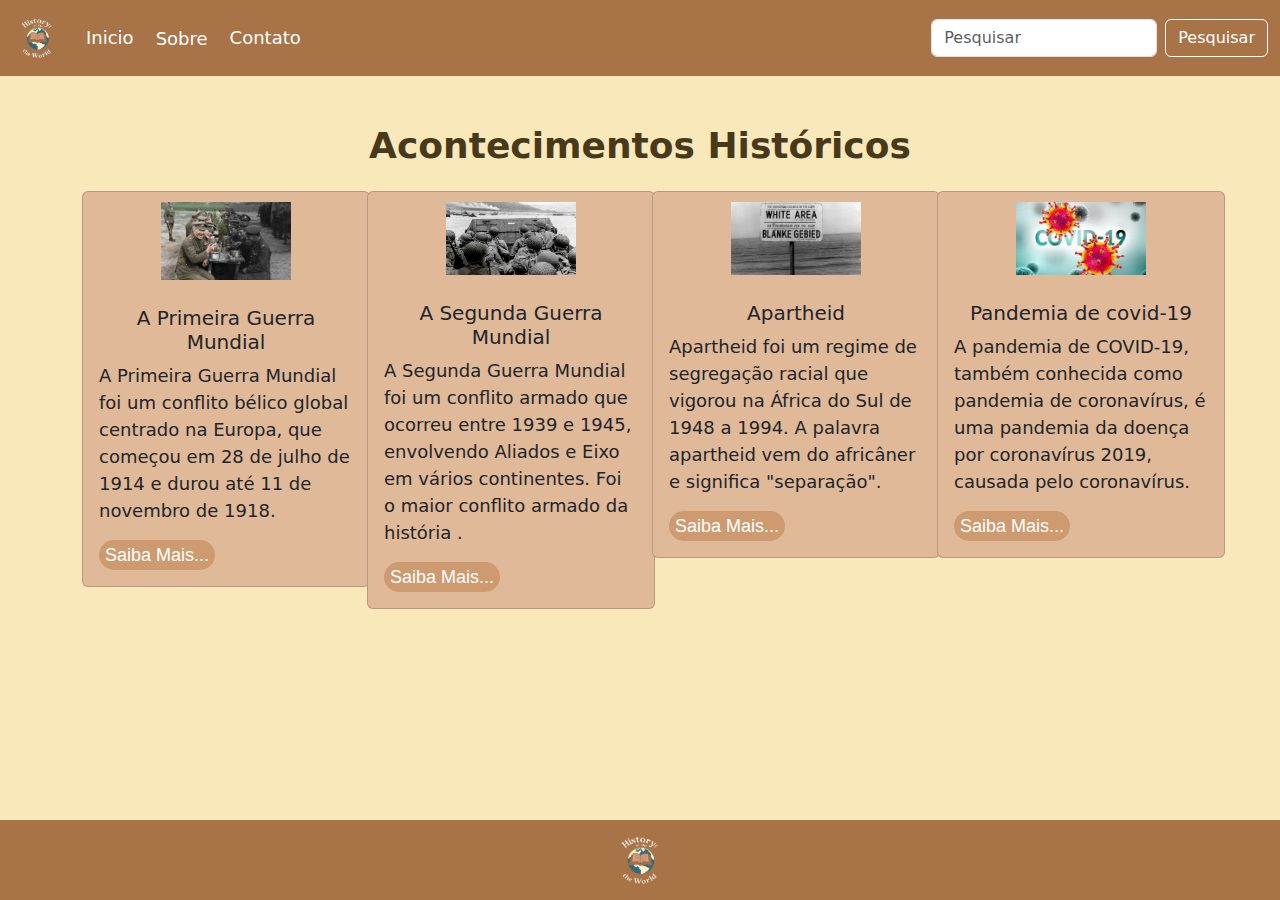
<file: index.html>
<!DOCTYPE html>    

<html lang="en">     
<head>
    <meta charset="UTF-8">
    <meta name="viewport" content="width=device-width, initial-scale=1.0">
    <title>Hístoria</title>
    <link href="https://cdn.jsdelivr.net/npm/bootstrap@5.3.3/dist/css/bootstrap.min.css" rel="stylesheet">
    <script src="https://cdn.jsdelivr.net/npm/bootstrap@5.3.3/dist/js/bootstrap.bundle.min.js"></script>

<link rel="stylesheet" href="style.css">

</head>
<body>
 

    <nav class="navbar navbar-expand-lg navbar-dark">
        <div class="container-fluid">
          <a class="navbar-brand" href="#">
            <img src="logo.png" alt="Logo" class="navbar-logo">
          </a>
          <button class="navbar-toggler" type="button" data-bs-toggle="collapse" data-bs-target="#navbarTogglerDemo02" aria-controls="navbarTogglerDemo02" aria-expanded="false" aria-label="Toggle navigation">
            <span class="navbar-toggler-icon"></span>
          </button>
          <div class="collapse navbar-collapse" id="navbarTogglerDemo02">
            <ul class="navbar-nav me-auto mb-2 mb-lg-0">
              <li class="nav-item">
                <a class="nav-link active" aria-current="page" href="#">Inicio</a>
              </li>
              <li class="nav-item">
                <button class="botao"><a class="nav-link" href="Dicas.html" target="_blank">Sobre</a></button> 
              </li>
              <li class="nav-item">
                <a class="nav-link active" aria-current="page" href="#">Contato</a>
              </li>
            </ul>
            <form class="d-flex" role="search">
              <input class="form-control me-2" type="Pesquisar" placeholder="Pesquisar" aria-label="Search">
              <button class="btn btn-outline-light" type="submit">Pesquisar</button>
            </form>
          </div>
        </div>
    </nav>

    <div class="container mt-5">
        <h1 class="titulo-principal">Acontecimentos Históricos</h1>

        <!-- Cards Section -->
        <div class="row mt-4">
            <div class="col-md-3 mb-4">
                <div class="card" style="width: 18rem;">
                    <img src="primeira.png" class="card-img-top" alt="Imagem 1">
                    <div class="card-body">
                        <h5 class="card-title">A Primeira Guerra Mundial</h5>
                        <p class="card-text">A Primeira Guerra Mundial foi um conflito bélico global centrado na Europa, que começou em 28 de julho de 1914 e durou até 11 de novembro de 1918.</p>
                        <button class="btnsaiba"><a href="https://www.google.com/url?sa=t&rct=j&q=&esrc=s&source=web&cd=&cad=rja&uact=8&ved=2ahUKEwjvicv96LWMAxUKALkGHZeTNo0QFnoECBcQAw&url=https%3A%2F%2Fpt.wikipedia.org%2Fwiki%2FPrimeira_Guerra_Mundial%23%3A~%3Atext%3DA%2520Primeira%2520Guerra%2520Mundial%2520(tamb%25C3%25A9m%2C11%2520de%2520novembro%2520de%25201918.&usg=AOvVaw1suyaFH_pETbeJzAH8mQLF&opi=89978449">Saiba Mais...</a></button>
                    </div>
                </div>
            </div>

            <div class="col-md-3 mb-4">
                <div class="card" style="width: 18rem;">
                    <img src="segunda.png" class="card-img-top" alt="Imagem 2">
                    <div class="card-body">
                        <h5 class="card-title">A Segunda Guerra Mundial</h5>
                        <p class="card-text">A Segunda Guerra Mundial foi um conflito armado que ocorreu entre 1939 e 1945, envolvendo Aliados e Eixo em vários continentes. Foi o maior conflito armado da história . </p>
                        <button class="btnsaiba"><a href="https://www.google.com/url?sa=t&rct=j&q=&esrc=s&source=web&cd=&cad=rja&uact=8&ved=2ahUKEwiR5PCF6bWMAxVmD7kGHYSlOTsQFnoECBgQAQ&url=https%3A%2F%2Fpt.wikipedia.org%2Fwiki%2FSegunda_Guerra_Mundial&usg=AOvVaw0L4nfoaljLdnKBa59BjZH3&opi=89978449">Saiba Mais...</a></button>
                    </div>
                </div>
            </div>

            <div class="col-md-3 mb-4">
                <div class="card" style="width: 18rem;">
                    <img src="preto.png" class="card-img-top" alt="Imagem 3">
                    <div class="card-body">
                        <h5 class="card-title">Apartheid</h5>
                        <p class="card-text">Apartheid foi um regime de segregação racial que vigorou na África do Sul de 1948 a 1994. A palavra apartheid vem do africâner e significa "separação". 
                        </p>
                        <button class="btnsaiba"><a href="https://www.google.com/url?sa=t&rct=j&q=&esrc=s&source=web&cd=&cad=rja&uact=8&ved=2ahUKEwiUjL-Z6bWMAxUhOrkGHQC1FBkQFnoECBIQAQ&url=https%3A%2F%2Fpt.wikipedia.org%2Fwiki%2FApartheid&usg=AOvVaw1BG6brVASlJkOYATVmDZv3&opi=89978449">Saiba Mais...</a></button>
                    </div>
                </div>
            </div>
            <div class="col-md-3 mb-4">
                <div class="card" style="width: 18rem;">
                    <img src="covid.png" class="card-img-top" alt="Imagem 3">
                    <div class="card-body">
                        <h5 class="card-title">Pandemia de covid-19</h5>
                        <p class="card-text">A pandemia de COVID-19, também conhecida como pandemia de coronavírus, é uma pandemia da doença por coronavírus 2019, causada pelo coronavírus.</p>
                        <button class="btnsaiba"><a href="https://www.google.com/url?sa=t&rct=j&q=&esrc=s&source=web&cd=&ved=2ahUKEwj4xrPc57WMAxXZJbkGHa9XICYQFnoECCMQAQ&url=https%3A%2F%2Fpt.wikipedia.org%2Fwiki%2FPandemia_de_COVID-19&usg=AOvVaw3b3PsCH-mrYyrPAeE7arVd&cshid=1743475341787295&opi=89978449">Saiba Mais...</a></button>
                    </div>
                </div>
            </div>
        </div>
    </div>


    <footer>
        <img src="logo.png" alt="Logo do rodapé"> 
    </footer>

</body>
</html>
</file>
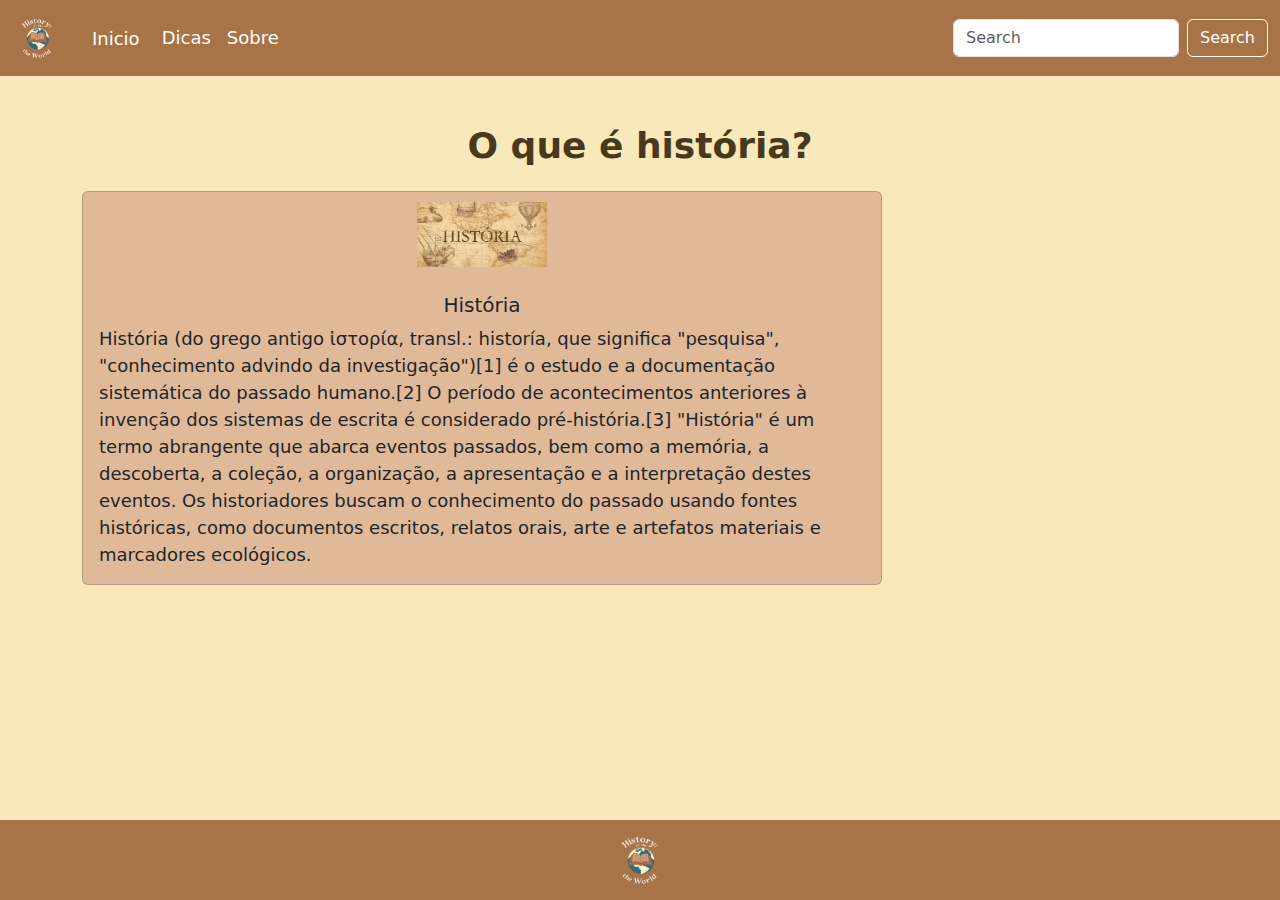
<file: Dicas.html>
<!DOCTYPE html>    
<html lang="en">     
<head>
    <meta charset="UTF-8">
    <meta name="viewport" content="width=device-width, initial-scale=1.0">
    <title>Hístoria</title>
    <link href="https://cdn.jsdelivr.net/npm/bootstrap@5.3.3/dist/css/bootstrap.min.css" rel="stylesheet">
    <script src="https://cdn.jsdelivr.net/npm/bootstrap@5.3.3/dist/js/bootstrap.bundle.min.js"></script>

   <link rel="stylesheet" href="style.css">
</head>
<body>

    <nav class="navbar navbar-expand-lg navbar-dark">
        <div class="container-fluid">
          <a class="navbar-brand" href="#">
            <img src="logo.png" alt="Logo" class="navbar-logo">
          </a>
          <button class="navbar-toggler" type="button" data-bs-toggle="collapse" data-bs-target="#navbarTogglerDemo02" aria-controls="navbarTogglerDemo02" aria-expanded="false" aria-label="Toggle navigation">
            <span class="navbar-toggler-icon"></span>
          </button>
          <div class="collapse navbar-collapse" id="navbarTogglerDemo02">
            <ul class="navbar-nav me-auto mb-2 mb-lg-0">
              <li class="nav-item">
               <button class="botao"><a class="nav-link active" aria-current="page" href="index.html" target="_blank">Inicio</a></button> 
              </li>
              <li class="nav-item">
                <a class="nav-link" href="#">Dicas</a>
              </li>
              <li class="nav-item">
                <a class="nav-link disabled" aria-disabled="true">Sobre</a>
              </li>
            </ul>
            <form class="d-flex" role="search">
              <input class="form-control me-2" type="search" placeholder="Search" aria-label="Search">
              <button class="btn btn-outline-light" type="submit">Search</button>
            </form>
          </div>
        </div>
    </nav>

    <div class="container mt-5">
        <h1 class="titulo-principal">O que é história?</h1>
        <div class="cardcas">
            <div class="row mt-4">
                <div class="col-md-3 mb-4">
                    <div class="card" style="width: 50rem;">
                        <img src="hstra .png" class="card-img-top" alt="Imagem 1">
                        <div class="card-body">
                            <h5 class="card-title">História</h5>
                            <p class="card-text">História (do grego antigo ἱστορία, transl.: historía, que significa "pesquisa", "conhecimento advindo da investigação")[1] é o estudo e a documentação sistemática do passado humano.[2] O período de acontecimentos anteriores à invenção dos sistemas de escrita é considerado pré-história.[3] "História" é um termo abrangente que abarca eventos passados, bem como a memória, a descoberta, a coleção, a organização, a apresentação e a interpretação destes eventos. Os historiadores buscam o conhecimento do passado usando fontes históricas, como documentos escritos, relatos orais, arte e artefatos materiais e marcadores ecológicos.</p>
                        </div>
                    </div>
                </div>
                
    
            </div>
            
        </div>


        
    </div>

  
    <footer>
        <img src="logo.png" alt="Logo do rodapé"> 
    </footer>

</body>
</html>
</file>
<file: style.css>
body {
    background-color: rgb(248, 232, 186);
    color: rgb(73, 57, 27) !important;
    font-size: 18px; /* Aumentei um pouco as letras */
}
.navbar {
    background-color:#a87347; /* Cabeçalho preto */
}
.navbar a {
    color: rgb(73, 57, 27) !important; /* Texto laranja no cabeçalho */
}
.navbar .nav-link {
    color: rgb(255, 255, 255)   !important; /* Link laranja no cabeçalho */
}
.navbar .nav-link:hover{
    font-size: 20px;
}
.btn-outline-light {
    color: white !important;
    border-color: rgb(255, 255, 255) !important;
}
.btn-outline-light:hover {
    background-color: rgb(73, 57, 27) !important;
    color: rgb(255, 255, 255) !important;
}
/* Ajuste do tamanho da logo */
.navbar-logo {
    height: 50px; /* Aumentei um pouco */
}
/* Centraliza e aumenta o título */
.titulo-principal {
    text-align: center;
    font-size: 36px;
    font-weight: bold;
    margin-top: 20px;
    color: rgb(73, 57, 27);
}
/* Ajuste no tamanho das imagens dos cards */
.card-img-top {
    width: 150px; /* Define a largura das imagens */
    margin: 0 auto; /* Centraliza as imagens */
    padding: 10px;
}

footer {
    background-color: #a87347; 
    text-align: center;
    padding: 10px 0; 
    position: fixed;
    bottom: 0;
    width: 100%;
}
footer img {
    width: 60px; 
    height: auto;
}

footer {
    display: flex;
    justify-content: center;
    align-items: center;
}

.botao{
background-color: #a87347;
border: none;
}
.btnsaiba{
    border: none;
    background-color: #ce9a6f;
    border-radius: 20px;
}
.btnsaiba a{
    color: white;
    text-decoration: none;
    font-family: arial;
}

.card{
    background-color: #e0b999;
    
}
.card-title{
    text-align: center;
}
</file>
